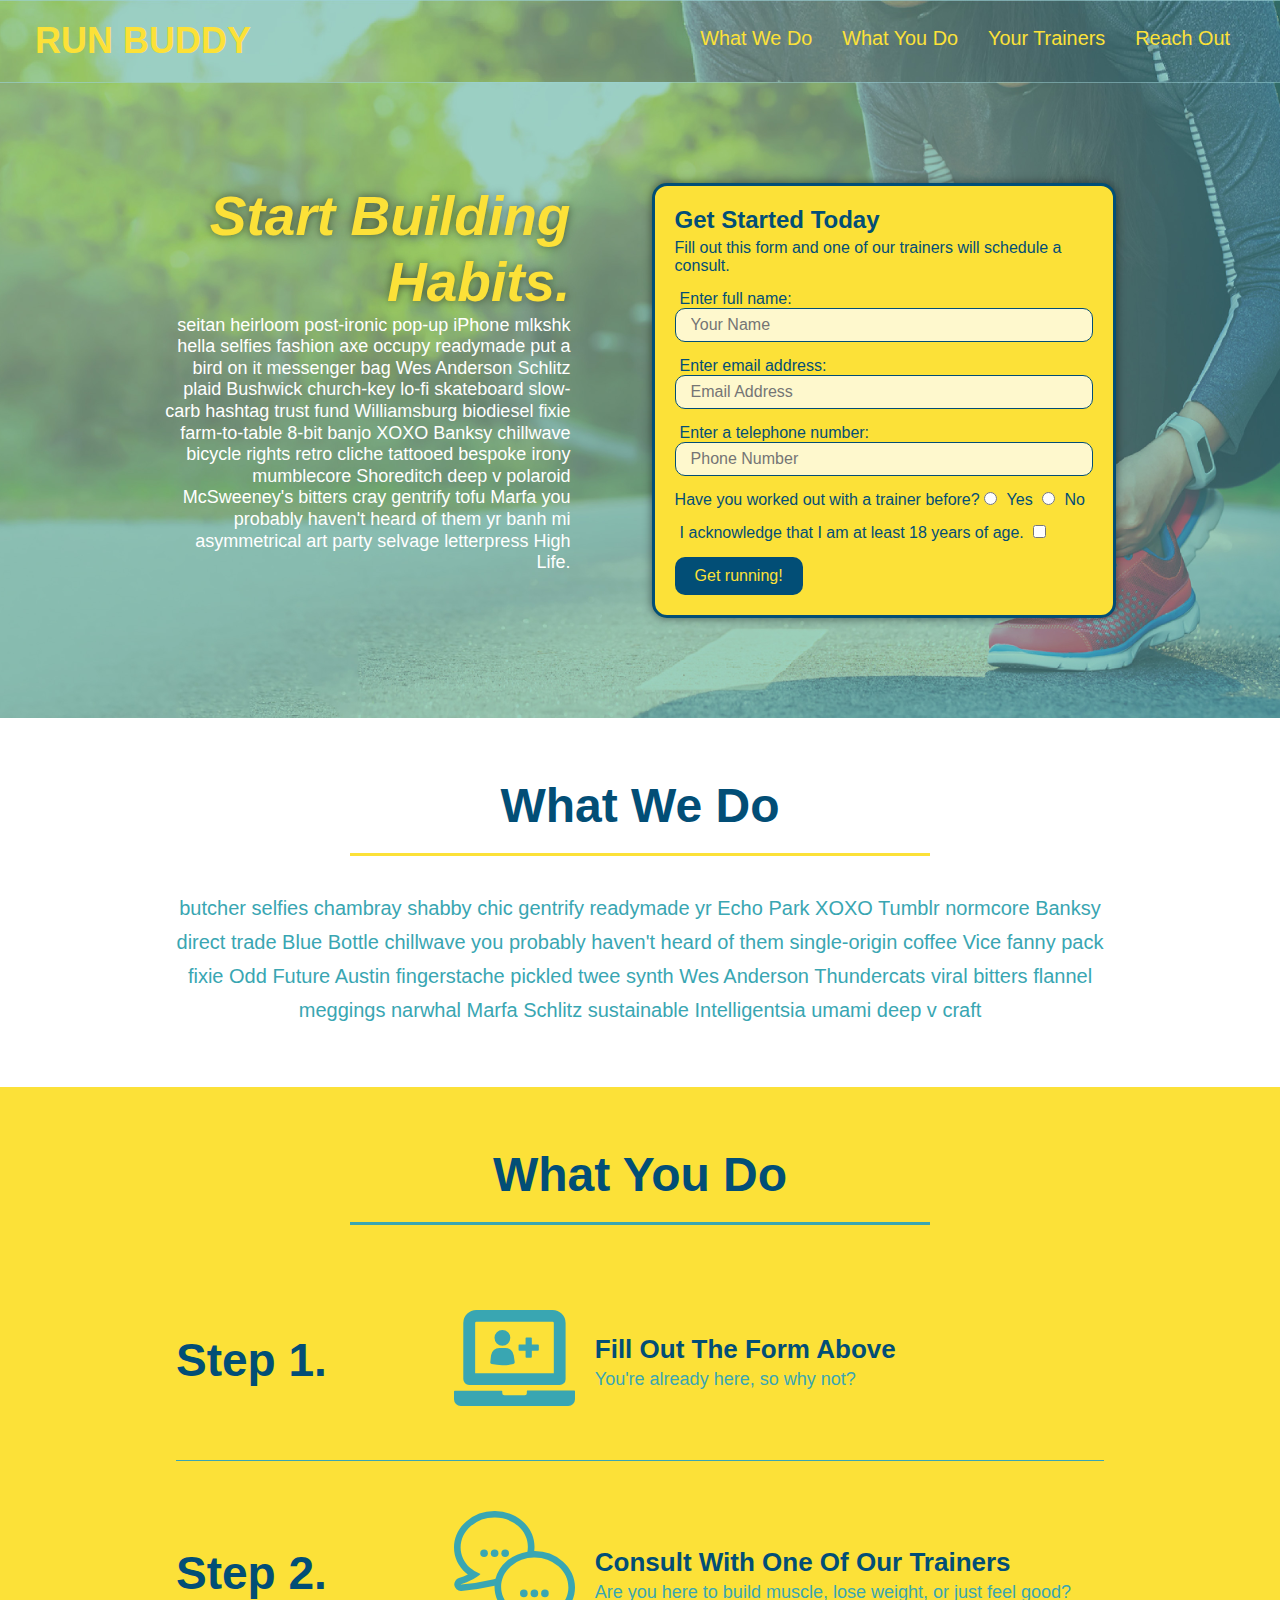
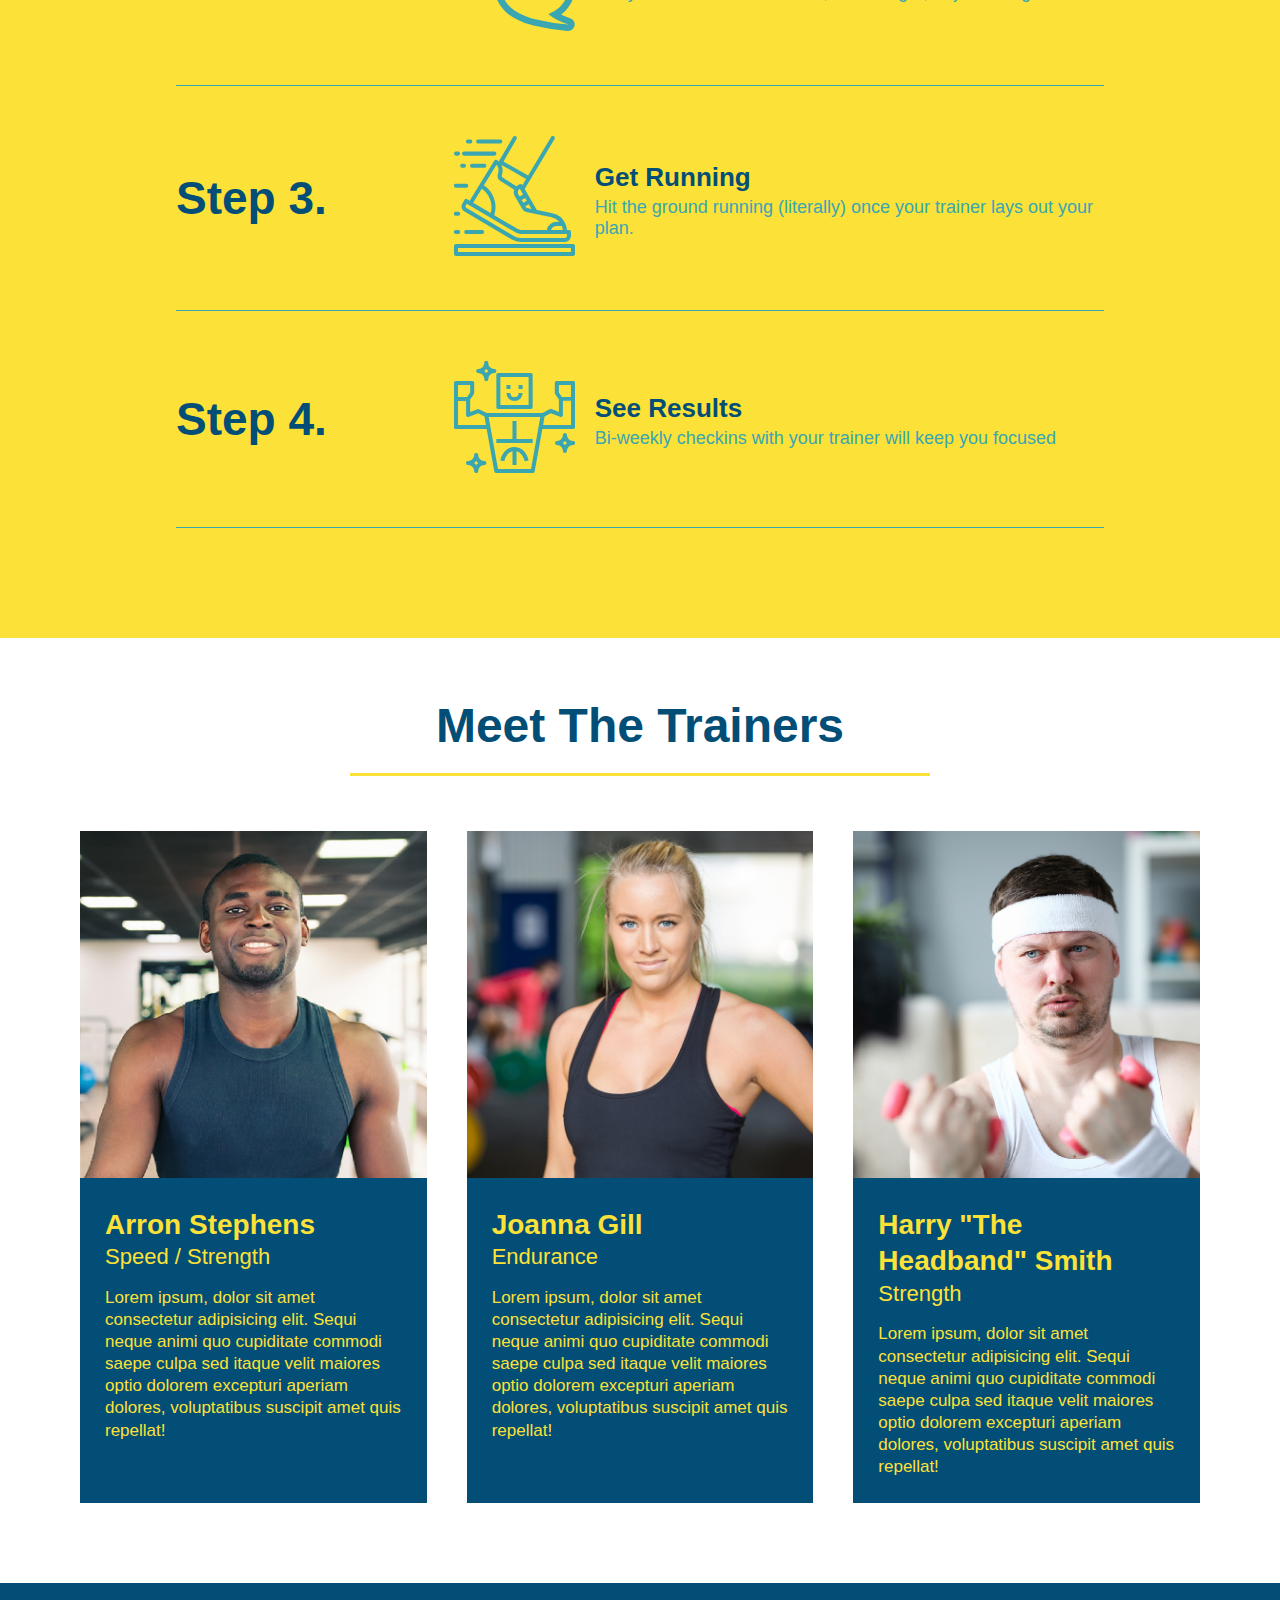
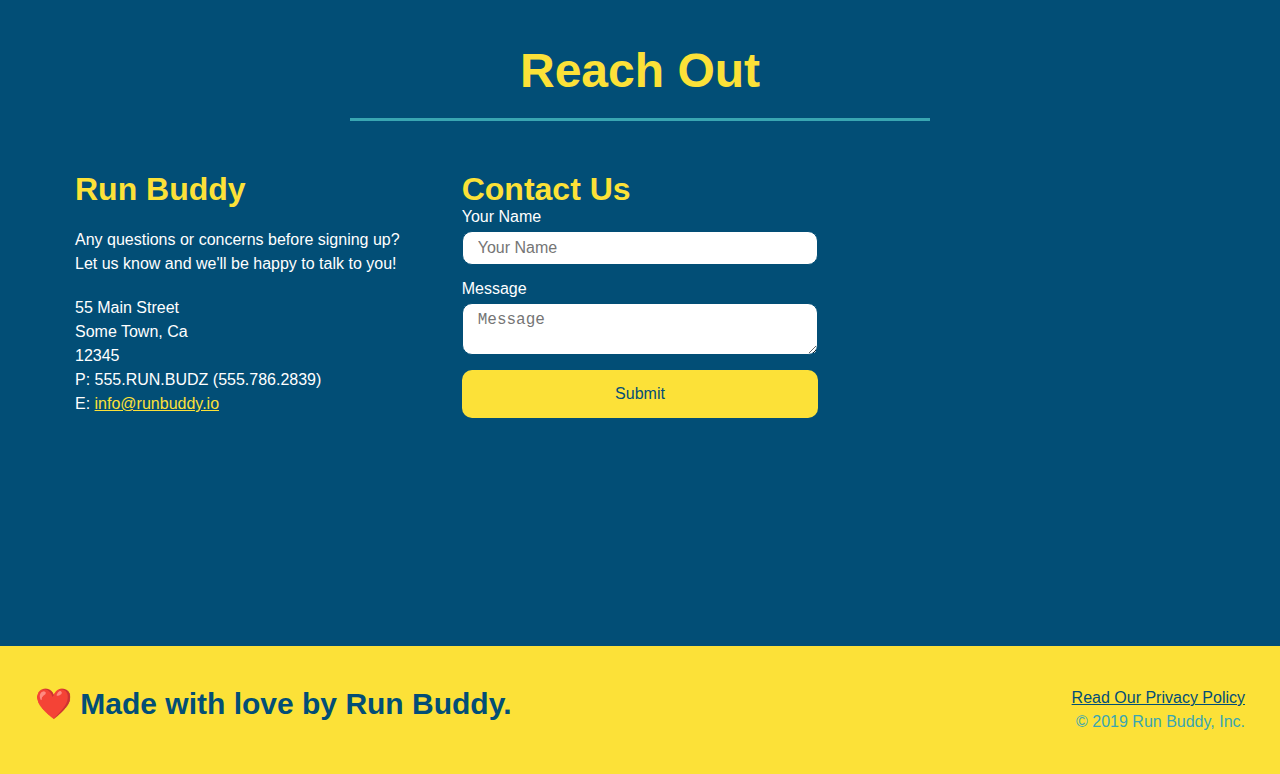
<file: index.html>
<!DOCTYPE html>
<html lang="en">
  <head>
    <meta charset="UTF-8" />
    <meta name="viewport" content="width=device-width, initial-scale=1.0" />
    <link rel="stylesheet" href="./assets/css/style.css">
    <title>Run Buddy</title>
  </head>
  <body>
    <!-- navigation tags - block level element -->
    <header>
      <h1>
        <a href="/">RUN BUDDY</a>
      </h1>
      <nav>
        <ul>
          <li>
            <a href="#what-we-do">What We Do</a>
          </li>
          <li>
            <a href="#what-you-do">What You Do</a>
          </li>
          <li>
            <a href="#your-trainers">Your Trainers</a>
          </li>
          <li>
            <a href="#reach-out">Reach Out</a>
          </li>
          
        </ul>
      </nav>
    </header>
    <!-- end navigation -->

    <!-- hero/jumbotron -->
    <section class="hero">
      <div class="hero-cta">
        <h2>Start Building Habits.</h2>
        <p>
          seitan heirloom post-ironic pop-up iPhone mlkshk hella selfies fashion axe occupy readymade put a bird on it
          messenger bag Wes Anderson Schlitz plaid Bushwick church-key lo-fi skateboard slow-carb hashtag trust fund
          Williamsburg biodiesel fixie farm-to-table 8-bit banjo XOXO Banksy chillwave bicycle rights retro cliche
          tattooed bespoke irony mumblecore Shoreditch deep v polaroid McSweeney's bitters cray gentrify tofu Marfa you
          probably haven't heard of them yr banh mi asymmetrical art party selvage letterpress High Life.
        </p>
      </div>

      <div class="hero-form">
        <h3>Get Started Today</h3>
        <p>Fill out this form and one of our trainers will schedule a consult.</p>
        <form>
          <label for="name">Enter full name:</label>
          <input type="text" placeholder="Your Name" id="name" name="name" class="form-input" />
          <label for="email">Enter email address:</label>
          <input type="email" placeholder="Email Address" id="email" name="email" class="form-input" />
          <label for="phone">Enter a telephone number:</label>
          <input type="tel" placeholder="Phone Number" name="phone" id="phone" class="form-input" />
          <p>
            Have you worked out with a trainer before? 
            <input type="radio" name="trainer-confirm" id="trainer-yes" />
            <label for="trainer-yes">Yes</label>
            <input type="radio" name="trainer-confirm" id="trainer-no"/>
            <label for="trainer-no">No</label>
          </p>
          <p>
            <label for="checkbox">
              I acknowledge that I am at least 18 years of age.
            </label>
            <input type="checkbox" name="checkpoint1" id="checkbox" />
          </p>
          <button type="submit">
            Get running!
          </button>
        </form>
      </div>
    </section>
    <!-- end header -->

    <!-- "what we do" start - <section> -->
    <section id="what-we-do" class="intro">
      <div class="flex-row">
        <h2 class="section-title primary-border">
          What We Do
        </h2>
      </div>
      <div class="flex-row">
        <p>
          butcher selfies chambray shabby chic gentrify readymade yr Echo Park XOXO Tumblr normcore Banksy direct trade  Blue Bottle chillwave you probably haven't heard of them single-origin coffee Vice fanny pack fixie Odd Future Austin fingerstache pickled twee synth Wes Anderson Thundercats viral bitters flannel meggings narwhal Marfa Schlitz sustainable Intelligentsia umami deep v craft
        </p>
      </div>
    </section>
    <!-- end "what we do" -->

    <!-- "what you do" start -->
    <section id="what-you-do" class="steps">
      <div class="flex-row">
        <h2 class="section-title secondary-border">
          What You Do
        </h2> 
      </div>
      <div class="step">
        <h3>Step 1.</h3>
        <div class="step-info">
          <div class="step-img">
            <img src="./assets/images/step-1.svg" alt="" />
          </div>
          <div class="step-text">
            <h4>Fill Out The Form Above</h4>
            <p>You're already here, so why not?</p>
          </div>
        </div>
      </div>
      <div class="step">
        <h3>Step 2.</h3>
        <div class="step-info">
          <div class="step-img">
            <img src="./assets/images/step-2.svg" alt="" />
          </div>
          <div class="step-text">
            <h4>Consult With One Of Our Trainers</h4>
            <p>Are you here to build muscle, lose weight, or just feel good?</p>
          </div>
        </div>
      </div>
      <div class="step">
        <h3>Step 3.</h3>
        <div class="step-info">
          <div class="step-img">
            <img src="./assets/images/step-3.svg" alt="" />
          </div>
          <div class="step-text">
            <h4>Get Running</h4>
            <p>Hit the ground running (literally) once your trainer lays out your plan.</p>
          </div>
        </div>
      </div>
      <div class="step">
        <h3>Step 4.</h3>
        <div class="step-info">
          <div class="step-img">
            <img src="./assets/images/step-4.svg" alt="" />
          </div>
          <div class="step-text">
            <h4>See Results</h4>
            <p>Bi-weekly checkins with your trainer will keep you focused</p>
          </div>
        </div>
      </div>
    </section>
    <!-- "what you do" end -->

    <!-- "meet the trainers" start -->
    <section id="your-trainers">
      <div class="flex-row">
        <h2 class="section-title primary-border">
          Meet The Trainers
        </h2>
      </div>

      <div class="trainers">
        <article class="trainer">
          <img src="./assets/images/trainer-1.jpg" alt="Arron Stephens in his workout clothes, ready to pump iron" />
          <div class="trainer-bio">
            <h3 class="trainer-name">Arron Stephens</h3>
            <h4 class="trainer-role">Speed / Strength</h4>
            <p>Lorem ipsum, dolor sit amet consectetur adipisicing elit. Sequi neque animi quo cupiditate commodi saepe culpa sed itaque velit maiores optio dolorem excepturi aperiam dolores, voluptatibus suscipit amet quis repellat!</p>
          </div>
        </article>

        <article class="trainer">
          <img src="./assets/images/trainer-2.jpg" alt="Joanna Gill cooling off after a work out" />
          <div class="trainer-bio">
            <h3 class="trainer-name">Joanna Gill</h3>
            <h4 class="trainer-role">Endurance</h4>
            <p>Lorem ipsum, dolor sit amet consectetur adipisicing elit. Sequi neque animi quo cupiditate commodi saepe culpa sed itaque velit maiores optio dolorem excepturi aperiam dolores, voluptatibus suscipit amet quis repellat!</p>
            </div>
          </article>

        <article class="trainer">
          <img src="./assets/images/trainer-3.jpg" alt="Harry Smith wearing a headband and lifting comically small pink weights" />
          <div class="trainer-bio">
            <h3 class="trainer-name">Harry "The Headband" Smith</h3>
            <h4 class="trainer-role">Strength</h4>
            <p>Lorem ipsum, dolor sit amet consectetur adipisicing elit. Sequi neque animi quo cupiditate commodi saepe culpa sed itaque velit maiores optio dolorem excepturi aperiam dolores, voluptatibus suscipit amet quis repellat!</p>
          </div>
        </article>
      </div>
    </section>
    <!-- "meet the trainers" end -->

    <!-- "reach out" start -->
    <section id="reach-out" class="contact">
      <div class="flex-row">
        <h2 class="section-title secondary-border">
          Reach Out
        </h2>
      </div>

      <div class="contact-info">
        <div>
          <h3>Run Buddy</h3>
          <p>
            Any questions or concerns before signing up? 
            <br/>
            Let us know and we'll be happy to talk to you!
          </p>

          <address>
            55 Main Street <br/>
            Some Town, Ca <br/>
            12345<br/>
            P: 555.RUN.BUDZ (555.786.2839)<br/>
            E: <a href="mailto:info@runbuddy.io">info@runbuddy.io</a>
          </address>
          
        </div>

        <div class="contact-form">
          <h3>Contact Us</h3>
          <form>
            <label for="contact-name">Your Name</label>
            <input type="text" id="contact-name" placeholder="Your Name" />
        
            <label for="contact-message">Message</label>
            <textarea id="contact-message" placeholder="Message"></textarea>
        
            <button type="submit">Submit</button>
          </form>
        </div>
        
        <iframe
          src="https://www.google.com/maps/embed?pb=!1m14!1m12!1m3!1d12182.30520634488!2d-74.0652613!3d40.2407219!2m3!1f0!2f0!3f0!3m2!1i1024!2i768!4f13.1!5e0!3m2!1sen!2sus!4v1561060983193!5m2!1sen!2sus"
          frameborder="0" style="border:0" allowfullscreen>
        </iframe>
      </div>
    </section>
    <!-- "reach out" end -->

    <!-- footer -->
    <footer>
      <h2>❤️ Made with love by Run Buddy.</h2>
      <div>
        <a href="./privacy-policy.html">Read Our Privacy Policy</a><br/>
        &copy; 2019 Run Buddy, Inc.
      </div>
    </footer>
    <!-- footer end -->
  </body>
</html>
</file>
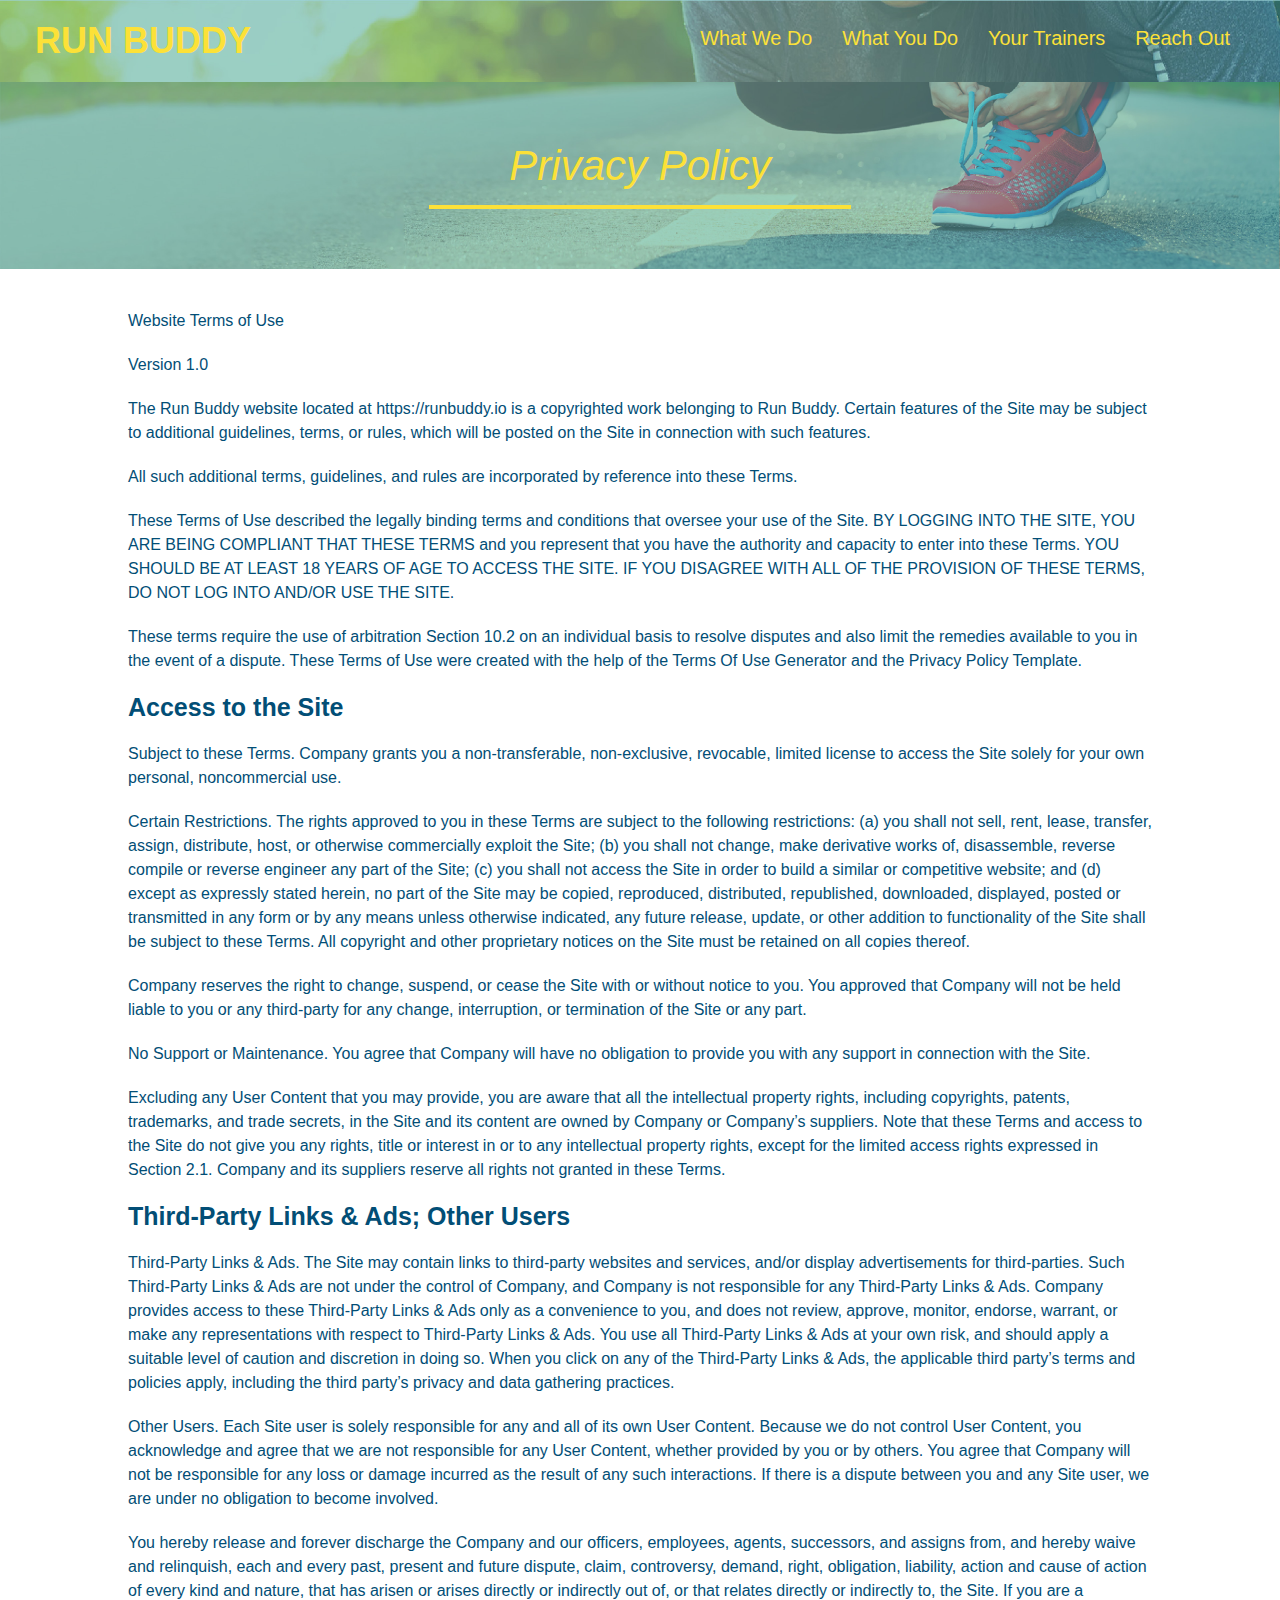
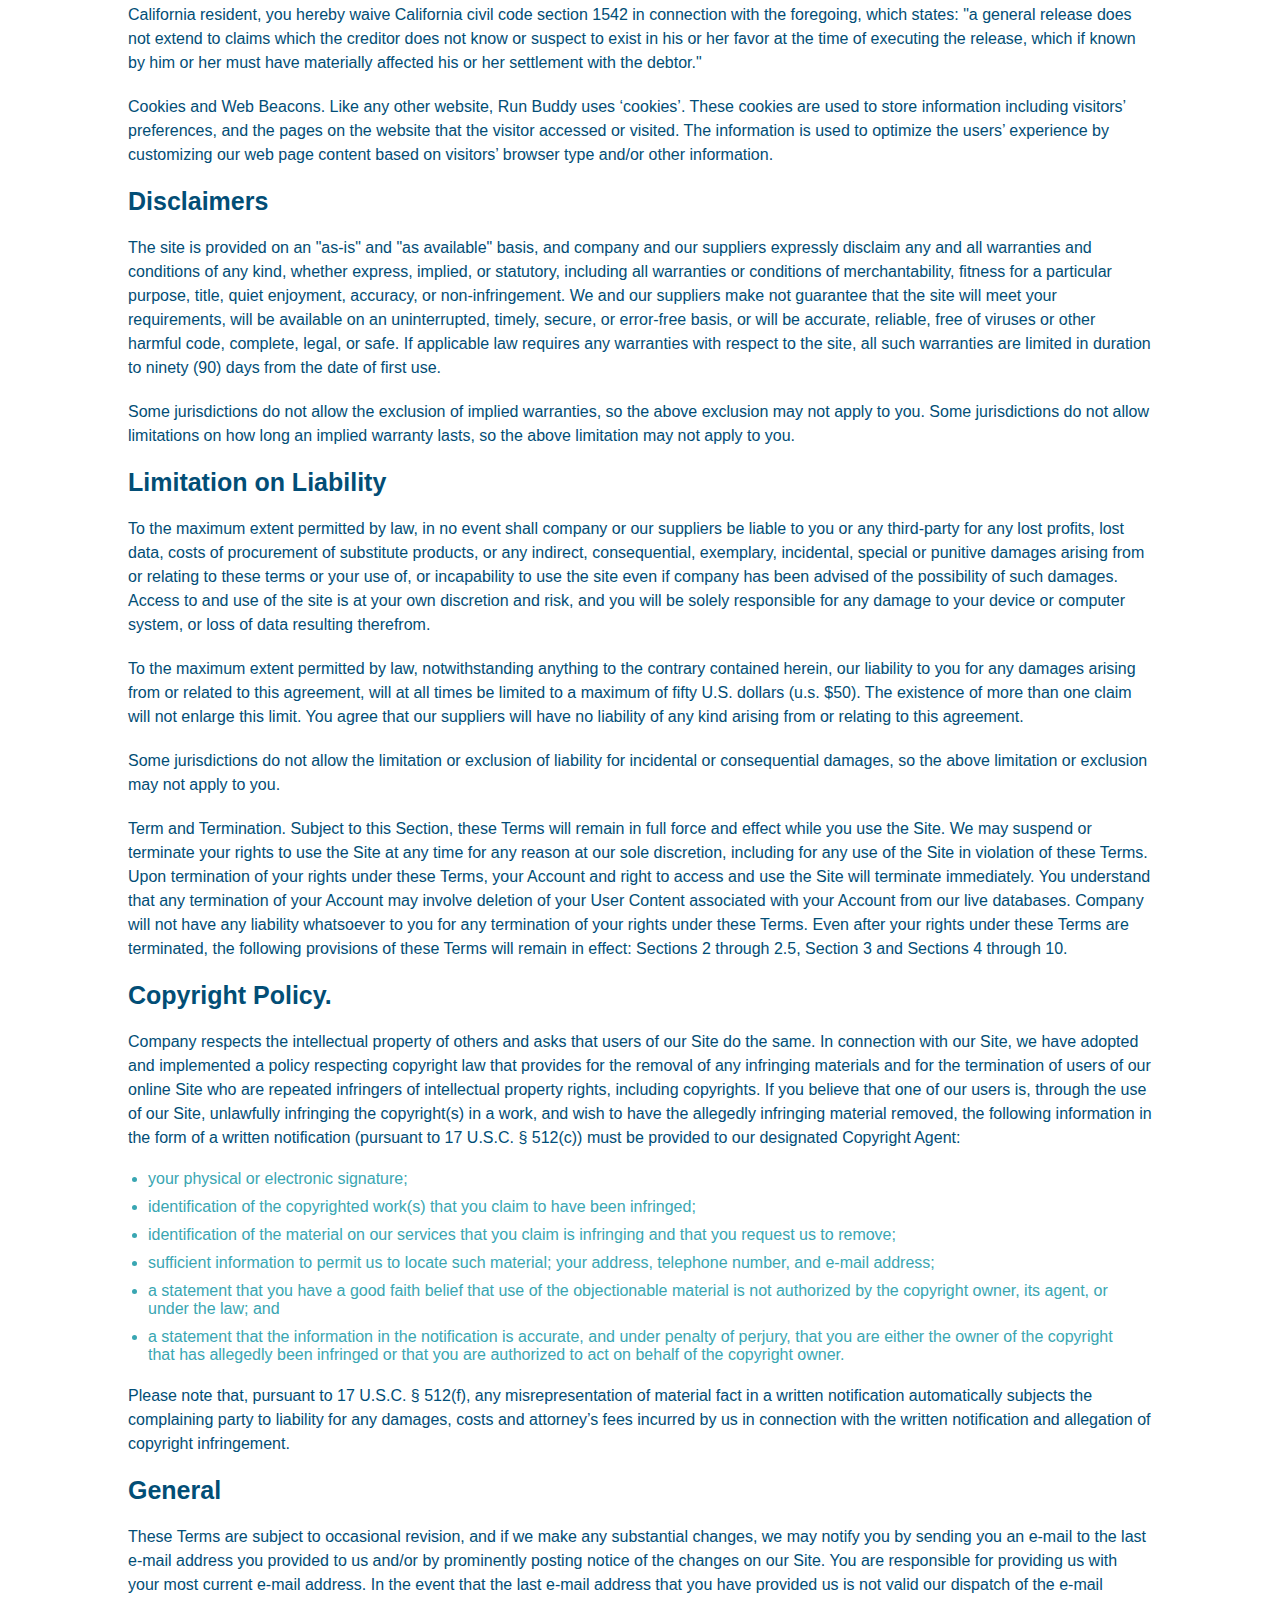
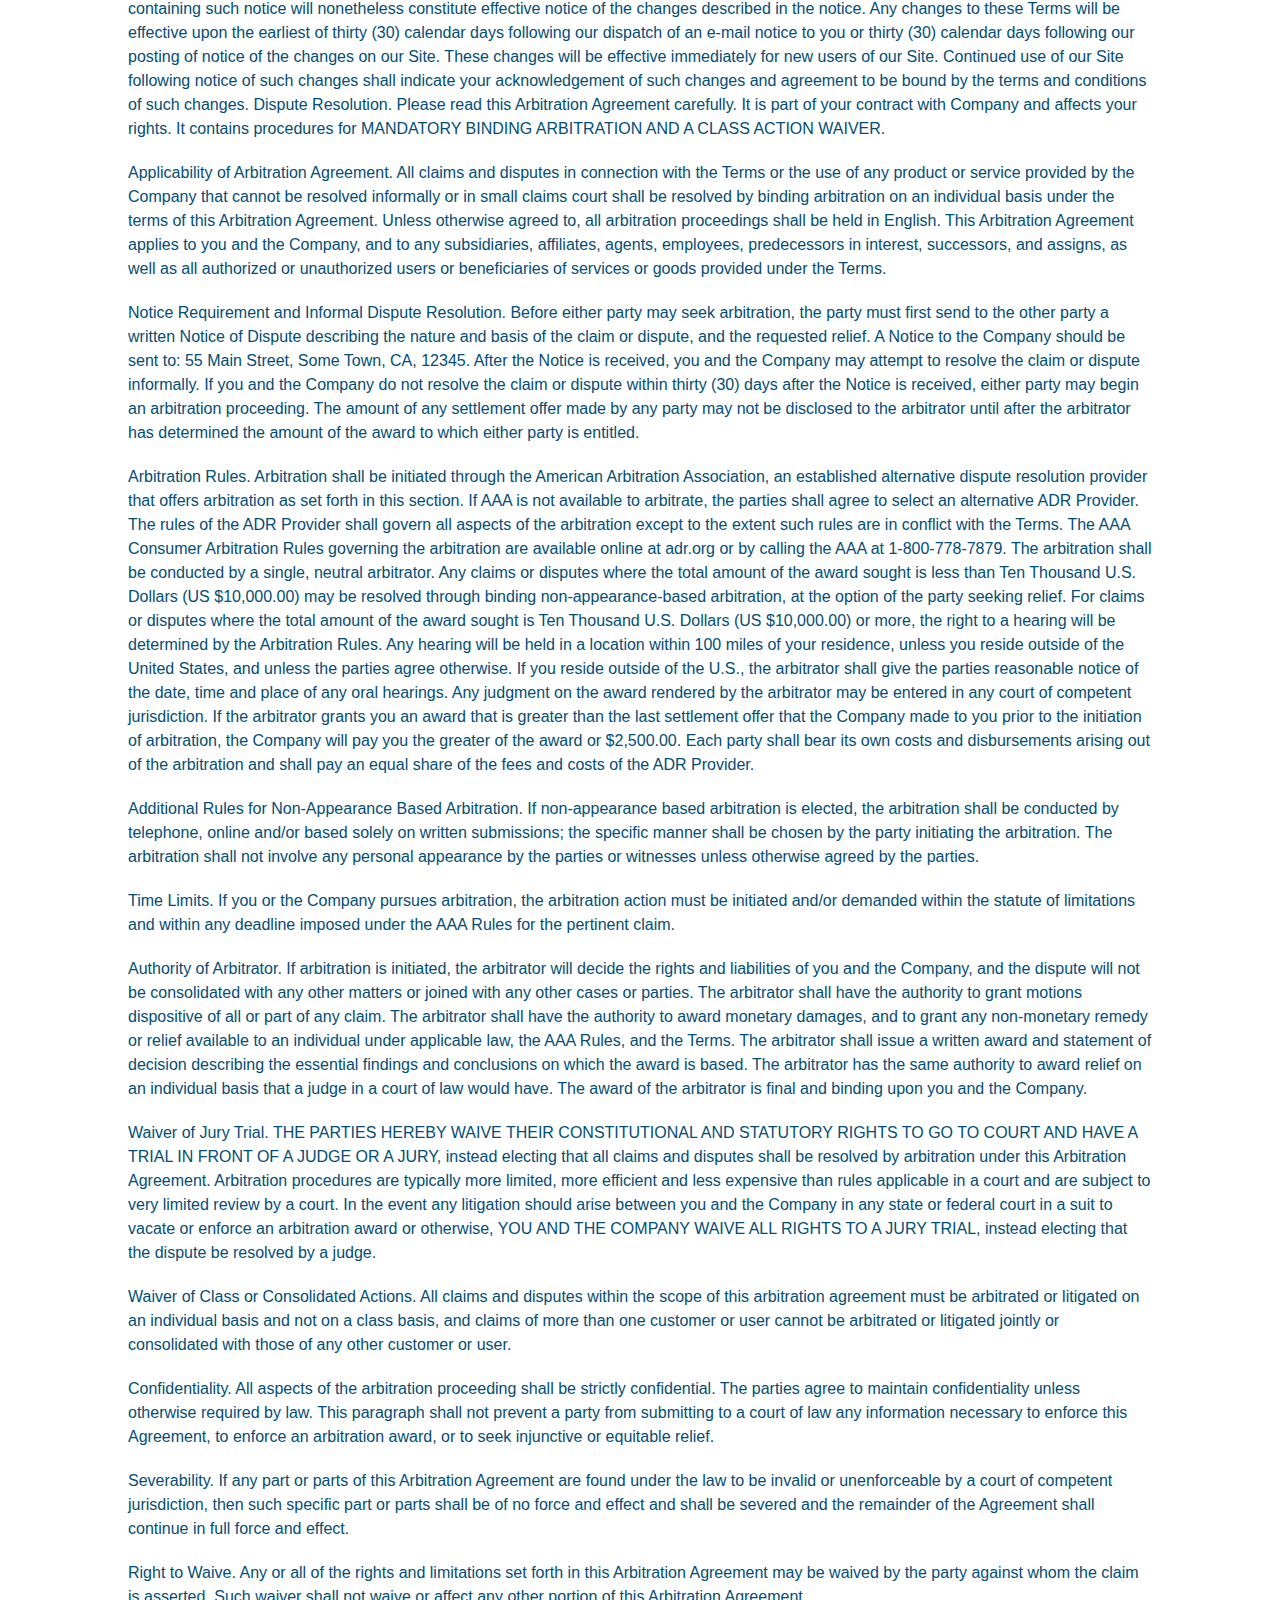
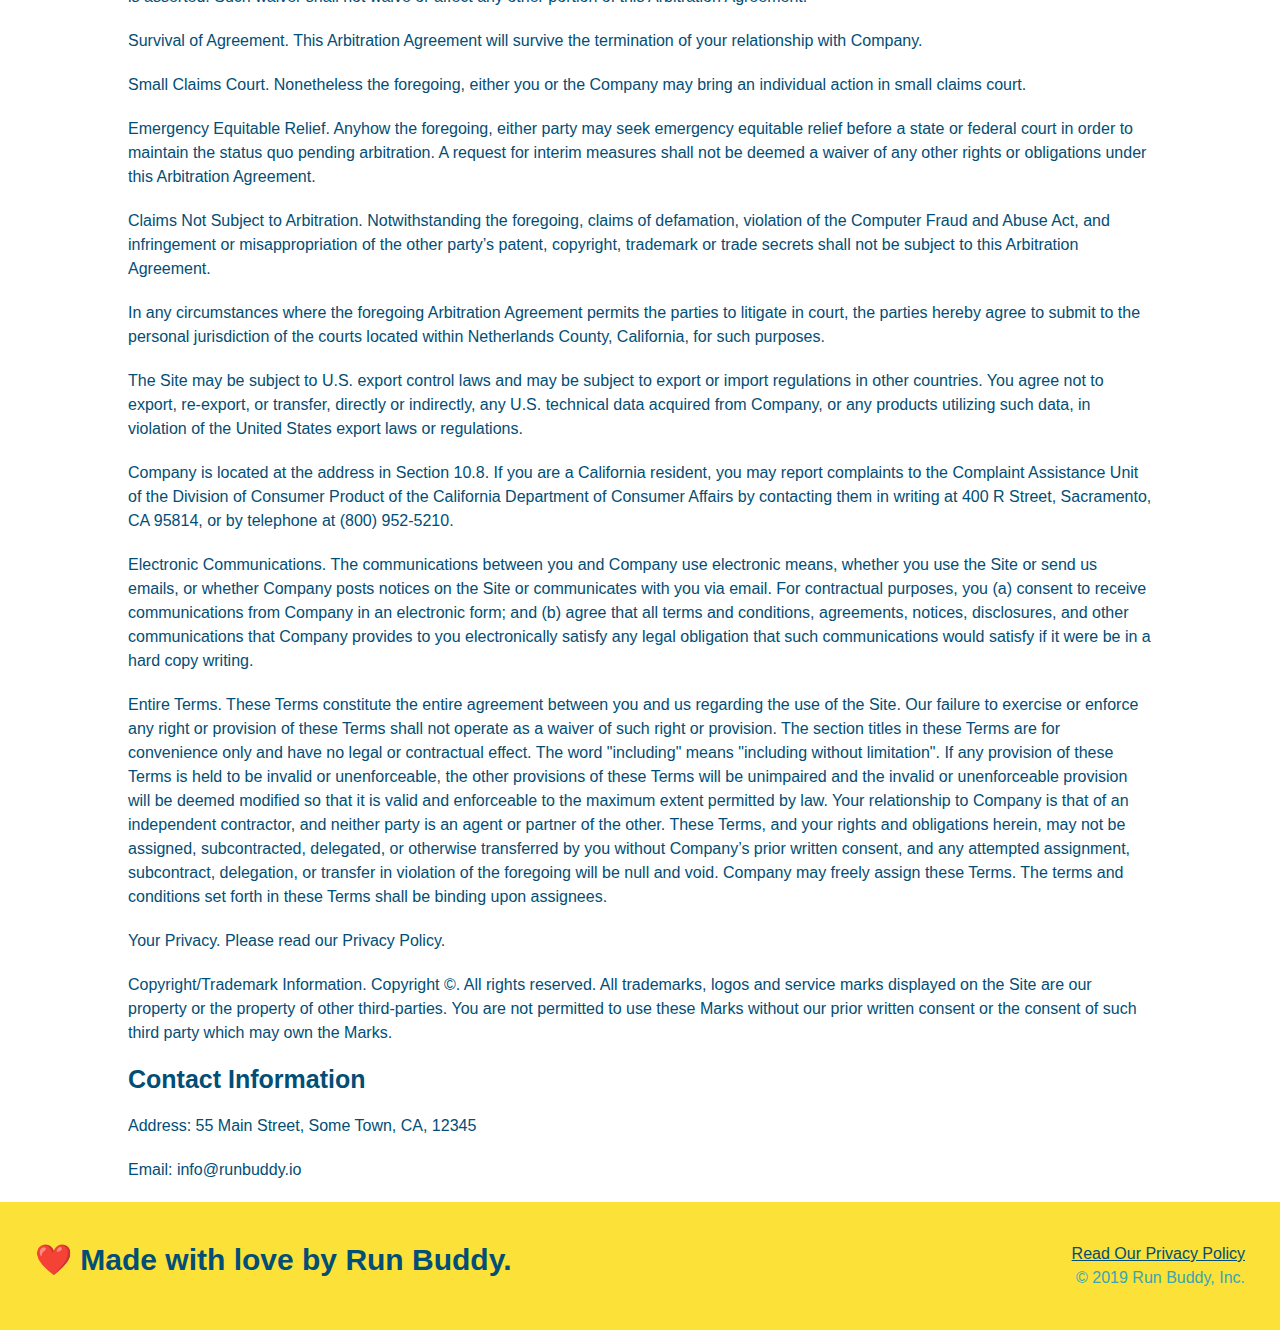
<file: privacy-policy.html>
<!DOCTYPE html>
<html lang="en">
  <head>
    <meta charset="UTF-8" />
    <meta name="viewport" content="width=device-width, initial-scale=1.0" />
    <link rel="stylesheet" href="./assets/css/style.css" />
    <link rel="stylesheet" href="./assets/css/secondary-styles.css" />
    <title>Run Buddy - Privacy Policy</title>
  </head>
  <body>
    <header>
      <h1>
        <a href="./index.html">RUN BUDDY</a>
      </h1>
      <nav>
        <ul>
          <li>
            <a href="./index.html#what-we-do">What We Do</a>
          </li>
          <li>
            <a href="./index.html#what-you-do">What You Do</a>
          </li>
          <li>
            <a href="./index.html#your-trainers">Your Trainers</a>
          </li>
          <li>
            <a href="./index.html#reach-out">Reach Out</a>
          </li>
        </ul>
      </nav>
    </header>
    <!-- end navigation -->

    <!-- hero/jumbotron -->
    <section class="hero">
      <h2 class="page-title">
        Privacy Policy
      </h2>
    </section>

    <!-- body copy -->
    <article class="secondary-content">
      <p>
        Website Terms of Use
      </p>

      <p>
        Version 1.0
      </p>

      <p>
        The Run Buddy website located at https://runbuddy.io is a copyrighted work belonging to Run Buddy. Certain
        features of the Site may be subject to additional guidelines, terms, or rules, which will be posted on the Site
        in connection with such features.
      </p>

      <p>
        All such additional terms, guidelines, and rules are incorporated by reference into these Terms.
      </p>

      <p>
        These Terms of Use described the legally binding terms and conditions that oversee your use of the Site. BY
        LOGGING INTO THE SITE, YOU ARE BEING COMPLIANT THAT THESE TERMS and you represent that you have the authority
        and capacity to enter into these Terms. YOU SHOULD BE AT LEAST 18 YEARS OF AGE TO ACCESS THE SITE. IF YOU
        DISAGREE WITH ALL OF THE PROVISION OF THESE TERMS, DO NOT LOG INTO AND/OR USE THE SITE.
      </p>

      <p>
        These terms require the use of arbitration Section 10.2 on an individual basis to resolve disputes and also
        limit the remedies available to you in the event of a dispute. These Terms of Use were created with the help of
        the Terms Of Use Generator and the Privacy Policy Template.
      </p>

      <h3>
        Access to the Site
      </h3>

      <p>
        Subject to these Terms. Company grants you a non-transferable, non-exclusive, revocable, limited license to
        access the Site solely for your own personal, noncommercial use.
      </p>

      <p>
        Certain Restrictions. The rights approved to you in these Terms are subject to the following restrictions: (a)
        you shall not sell, rent, lease, transfer, assign, distribute, host, or otherwise commercially exploit the Site;
        (b) you shall not change, make derivative works of, disassemble, reverse compile or reverse engineer any part of
        the Site; (c) you shall not access the Site in order to build a similar or competitive website; and (d) except
        as expressly stated herein, no part of the Site may be copied, reproduced, distributed, republished, downloaded,
        displayed, posted or transmitted in any form or by any means unless otherwise indicated, any future release,
        update, or other addition to functionality of the Site shall be subject to these Terms. All copyright and other
        proprietary notices on the Site must be retained on all copies thereof.
      </p>

      <p>
        Company reserves the right to change, suspend, or cease the Site with or without notice to you. You approved
        that Company will not be held liable to you or any third-party for any change, interruption, or termination of
        the Site or any part.
      </p>

      <p>
        No Support or Maintenance. You agree that Company will have no obligation to provide you with any support in
        connection with the Site.
      </p>

      <p>
        Excluding any User Content that you may provide, you are aware that all the intellectual property rights,
        including copyrights, patents, trademarks, and trade secrets, in the Site and its content are owned by Company
        or Company’s suppliers. Note that these Terms and access to the Site do not give you any rights, title or
        interest in or to any intellectual property rights, except for the limited access rights expressed in Section
        2.1. Company and its suppliers reserve all rights not granted in these Terms.
      </p>

      <h3>
        Third-Party Links & Ads; Other Users
      </h3>

      <p>
        Third-Party Links & Ads. The Site may contain links to third-party websites and services, and/or display
        advertisements for third-parties. Such Third-Party Links & Ads are not under the control of Company, and Company
        is not responsible for any Third-Party Links & Ads. Company provides access to these Third-Party Links & Ads
        only as a convenience to you, and does not review, approve, monitor, endorse, warrant, or make any
        representations with respect to Third-Party Links & Ads. You use all Third-Party Links & Ads at your own risk,
        and should apply a suitable level of caution and discretion in doing so. When you click on any of the
        Third-Party Links & Ads, the applicable third party’s terms and policies apply, including the third party’s
        privacy and data gathering practices.
      </p>

      <p>
        Other Users. Each Site user is solely responsible for any and all of its own User Content. Because we do not
        control User Content, you acknowledge and agree that we are not responsible for any User Content, whether
        provided by you or by others. You agree that Company will not be responsible for any loss or damage incurred as
        the result of any such interactions. If there is a dispute between you and any Site user, we are under no
        obligation to become involved.
      </p>

      <p>
        You hereby release and forever discharge the Company and our officers, employees, agents, successors, and
        assigns from, and hereby waive and relinquish, each and every past, present and future dispute, claim,
        controversy, demand, right, obligation, liability, action and cause of action of every kind and nature, that has
        arisen or arises directly or indirectly out of, or that relates directly or indirectly to, the Site. If you are
        a California resident, you hereby waive California civil code section 1542 in connection with the foregoing,
        which states: "a general release does not extend to claims which the creditor does not know or suspect to exist
        in his or her favor at the time of executing the release, which if known by him or her must have materially
        affected his or her settlement with the debtor."
      </p>

      <p>
        Cookies and Web Beacons. Like any other website, Run Buddy uses ‘cookies’. These cookies are used to store
        information including visitors’ preferences, and the pages on the website that the visitor accessed or visited.
        The information is used to optimize the users’ experience by customizing our web page content based on visitors’
        browser type and/or other information.
      </p>

      <h3>
        Disclaimers
      </h3>

      <p>
        The site is provided on an "as-is" and "as available" basis, and company and our suppliers expressly disclaim
        any and all warranties and conditions of any kind, whether express, implied, or statutory, including all
        warranties or conditions of merchantability, fitness for a particular purpose, title, quiet enjoyment, accuracy,
        or non-infringement. We and our suppliers make not guarantee that the site will meet your requirements, will be
        available on an uninterrupted, timely, secure, or error-free basis, or will be accurate, reliable, free of
        viruses or other harmful code, complete, legal, or safe. If applicable law requires any warranties with respect
        to the site, all such warranties are limited in duration to ninety (90) days from the date of first use.
      </p>

      <p>
        Some jurisdictions do not allow the exclusion of implied warranties, so the above exclusion may not apply to
        you. Some jurisdictions do not allow limitations on how long an implied warranty lasts, so the above limitation
        may not apply to you.
      </p>

      <h3>
        Limitation on Liability
      </h3>

      <p>
        To the maximum extent permitted by law, in no event shall company or our suppliers be liable to you or any
        third-party for any lost profits, lost data, costs of procurement of substitute products, or any indirect,
        consequential, exemplary, incidental, special or punitive damages arising from or relating to these terms or
        your use of, or incapability to use the site even if company has been advised of the possibility of such
        damages. Access to and use of the site is at your own discretion and risk, and you will be solely responsible
        for any damage to your device or computer system, or loss of data resulting therefrom.
      </p>

      <p>
        To the maximum extent permitted by law, notwithstanding anything to the contrary contained herein, our liability
        to you for any damages arising from or related to this agreement, will at all times be limited to a maximum of
        fifty U.S. dollars (u.s. $50). The existence of more than one claim will not enlarge this limit. You agree that
        our suppliers will have no liability of any kind arising from or relating to this agreement.
      </p>

      <p>
        Some jurisdictions do not allow the limitation or exclusion of liability for incidental or consequential
        damages, so the above limitation or exclusion may not apply to you.
      </p>

      <p>
        Term and Termination. Subject to this Section, these Terms will remain in full force and effect while you use
        the Site. We may suspend or terminate your rights to use the Site at any time for any reason at our sole
        discretion, including for any use of the Site in violation of these Terms. Upon termination of your rights under
        these Terms, your Account and right to access and use the Site will terminate immediately. You understand that
        any termination of your Account may involve deletion of your User Content associated with your Account from our
        live databases. Company will not have any liability whatsoever to you for any termination of your rights under
        these Terms. Even after your rights under these Terms are terminated, the following provisions of these Terms
        will remain in effect: Sections 2 through 2.5, Section 3 and Sections 4 through 10.
      </p>

      <h3>
        Copyright Policy.
      </h3>

      <p>
        Company respects the intellectual property of others and asks that users of our Site do the same. In connection
        with our Site, we have adopted and implemented a policy respecting copyright law that provides for the removal
        of any infringing materials and for the termination of users of our online Site who are repeated infringers of
        intellectual property rights, including copyrights. If you believe that one of our users is, through the use of
        our Site, unlawfully infringing the copyright(s) in a work, and wish to have the allegedly infringing material
        removed, the following information in the form of a written notification (pursuant to 17 U.S.C. § 512(c)) must
        be provided to our designated Copyright Agent:
      </p>

      <ul>
        <li>
          your physical or electronic signature;
        </li>
        <li>
          identification of the copyrighted work(s) that you claim to have been infringed;
        </li>
        <li>
          identification of the material on our services that you claim is infringing and that you request us to remove;
        </li>
        <li>
          sufficient information to permit us to locate such material; your address, telephone number, and e-mail
          address;
        </li>
        <li>
          a statement that you have a good faith belief that use of the objectionable material is not authorized by the
          copyright owner, its agent, or under the law; and
        </li>
        <li>
          a statement that the information in the notification is accurate, and under penalty of perjury, that you are
          either the owner of the copyright that has allegedly been infringed or that you are authorized to act on
          behalf of the copyright owner.
        </li>
      </ul>

      <p>
        Please note that, pursuant to 17 U.S.C. § 512(f), any misrepresentation of material fact in a written
        notification automatically subjects the complaining party to liability for any damages, costs and attorney’s
        fees incurred by us in connection with the written notification and allegation of copyright infringement.
      </p>

      <h3>
        General
      </h3>

      <p>
        These Terms are subject to occasional revision, and if we make any substantial changes, we may notify you by
        sending you an e-mail to the last e-mail address you provided to us and/or by prominently posting notice of the
        changes on our Site. You are responsible for providing us with your most current e-mail address. In the event
        that the last e-mail address that you have provided us is not valid our dispatch of the e-mail containing such
        notice will nonetheless constitute effective notice of the changes described in the notice. Any changes to these
        Terms will be effective upon the earliest of thirty (30) calendar days following our dispatch of an e-mail
        notice to you or thirty (30) calendar days following our posting of notice of the changes on our Site. These
        changes will be effective immediately for new users of our Site. Continued use of our Site following notice of
        such changes shall indicate your acknowledgement of such changes and agreement to be bound by the terms and
        conditions of such changes. Dispute Resolution. Please read this Arbitration Agreement carefully. It is part of
        your contract with Company and affects your rights. It contains procedures for MANDATORY BINDING ARBITRATION AND
        A CLASS ACTION WAIVER.
      </p>

      <p>
        Applicability of Arbitration Agreement. All claims and disputes in connection with the Terms or the use of any
        product or service provided by the Company that cannot be resolved informally or in small claims court shall be
        resolved by binding arbitration on an individual basis under the terms of this Arbitration Agreement. Unless
        otherwise agreed to, all arbitration proceedings shall be held in English. This Arbitration Agreement applies to
        you and the Company, and to any subsidiaries, affiliates, agents, employees, predecessors in interest,
        successors, and assigns, as well as all authorized or unauthorized users or beneficiaries of services or goods
        provided under the Terms.
      </p>

      <p>
        Notice Requirement and Informal Dispute Resolution. Before either party may seek arbitration, the party must
        first send to the other party a written Notice of Dispute describing the nature and basis of the claim or
        dispute, and the requested relief. A Notice to the Company should be sent to: 55 Main Street, Some Town, CA,
        12345. After the Notice is received, you and the Company may attempt to resolve the claim or dispute informally.
        If you and the Company do not resolve the claim or dispute within thirty (30) days after the Notice is received,
        either party may begin an arbitration proceeding. The amount of any settlement offer made by any party may not
        be disclosed to the arbitrator until after the arbitrator has determined the amount of the award to which either
        party is entitled.
      </p>

      <p>
        Arbitration Rules. Arbitration shall be initiated through the American Arbitration Association, an established
        alternative dispute resolution provider that offers arbitration as set forth in this section. If AAA is not
        available to arbitrate, the parties shall agree to select an alternative ADR Provider. The rules of the ADR
        Provider shall govern all aspects of the arbitration except to the extent such rules are in conflict with the
        Terms. The AAA Consumer Arbitration Rules governing the arbitration are available online at adr.org or by
        calling the AAA at 1-800-778-7879. The arbitration shall be conducted by a single, neutral arbitrator. Any
        claims or disputes where the total amount of the award sought is less than Ten Thousand U.S. Dollars (US
        $10,000.00) may be resolved through binding non-appearance-based arbitration, at the option of the party seeking
        relief. For claims or disputes where the total amount of the award sought is Ten Thousand U.S. Dollars (US
        $10,000.00) or more, the right to a hearing will be determined by the Arbitration Rules. Any hearing will be
        held in a location within 100 miles of your residence, unless you reside outside of the United States, and
        unless the parties agree otherwise. If you reside outside of the U.S., the arbitrator shall give the parties
        reasonable notice of the date, time and place of any oral hearings. Any judgment on the award rendered by the
        arbitrator may be entered in any court of competent jurisdiction. If the arbitrator grants you an award that is
        greater than the last settlement offer that the Company made to you prior to the initiation of arbitration, the
        Company will pay you the greater of the award or $2,500.00. Each party shall bear its own costs and
        disbursements arising out of the arbitration and shall pay an equal share of the fees and costs of the ADR
        Provider.
      </p>

      <p>
        Additional Rules for Non-Appearance Based Arbitration. If non-appearance based arbitration is elected, the
        arbitration shall be conducted by telephone, online and/or based solely on written submissions; the specific
        manner shall be chosen by the party initiating the arbitration. The arbitration shall not involve any personal
        appearance by the parties or witnesses unless otherwise agreed by the parties.
      </p>

      <p>
        Time Limits. If you or the Company pursues arbitration, the arbitration action must be initiated and/or demanded
        within the statute of limitations and within any deadline imposed under the AAA Rules for the pertinent claim.
      </p>

      <p>
        Authority of Arbitrator. If arbitration is initiated, the arbitrator will decide the rights and liabilities of
        you and the Company, and the dispute will not be consolidated with any other matters or joined with any other
        cases or parties. The arbitrator shall have the authority to grant motions dispositive of all or part of any
        claim. The arbitrator shall have the authority to award monetary damages, and to grant any non-monetary remedy
        or relief available to an individual under applicable law, the AAA Rules, and the Terms. The arbitrator shall
        issue a written award and statement of decision describing the essential findings and conclusions on which the
        award is based. The arbitrator has the same authority to award relief on an individual basis that a judge in a
        court of law would have. The award of the arbitrator is final and binding upon you and the Company.
      </p>

      <p>
        Waiver of Jury Trial. THE PARTIES HEREBY WAIVE THEIR CONSTITUTIONAL AND STATUTORY RIGHTS TO GO TO COURT AND HAVE
        A TRIAL IN FRONT OF A JUDGE OR A JURY, instead electing that all claims and disputes shall be resolved by
        arbitration under this Arbitration Agreement. Arbitration procedures are typically more limited, more efficient
        and less expensive than rules applicable in a court and are subject to very limited review by a court. In the
        event any litigation should arise between you and the Company in any state or federal court in a suit to vacate
        or enforce an arbitration award or otherwise, YOU AND THE COMPANY WAIVE ALL RIGHTS TO A JURY TRIAL, instead
        electing that the dispute be resolved by a judge.
      </p>

      <p>
        Waiver of Class or Consolidated Actions. All claims and disputes within the scope of this arbitration agreement
        must be arbitrated or litigated on an individual basis and not on a class basis, and claims of more than one
        customer or user cannot be arbitrated or litigated jointly or consolidated with those of any other customer or
        user.
      </p>

      <p>
        Confidentiality. All aspects of the arbitration proceeding shall be strictly confidential. The parties agree to
        maintain confidentiality unless otherwise required by law. This paragraph shall not prevent a party from
        submitting to a court of law any information necessary to enforce this Agreement, to enforce an arbitration
        award, or to seek injunctive or equitable relief.
      </p>

      <p>
        Severability. If any part or parts of this Arbitration Agreement are found under the law to be invalid or
        unenforceable by a court of competent jurisdiction, then such specific part or parts shall be of no force and
        effect and shall be severed and the remainder of the Agreement shall continue in full force and effect.
      </p>

      <p>
        Right to Waive. Any or all of the rights and limitations set forth in this Arbitration Agreement may be waived
        by the party against whom the claim is asserted. Such waiver shall not waive or affect any other portion of this
        Arbitration Agreement.
      </p>

      <p>
        Survival of Agreement. This Arbitration Agreement will survive the termination of your relationship with
        Company.
      </p>

      <p>
        Small Claims Court. Nonetheless the foregoing, either you or the Company may bring an individual action in small
        claims court.
      </p>

      <p>
        Emergency Equitable Relief. Anyhow the foregoing, either party may seek emergency equitable relief before a
        state or federal court in order to maintain the status quo pending arbitration. A request for interim measures
        shall not be deemed a waiver of any other rights or obligations under this Arbitration Agreement.
      </p>

      <p>
        Claims Not Subject to Arbitration. Notwithstanding the foregoing, claims of defamation, violation of the
        Computer Fraud and Abuse Act, and infringement or misappropriation of the other party’s patent, copyright,
        trademark or trade secrets shall not be subject to this Arbitration Agreement.
      </p>

      <p>
        In any circumstances where the foregoing Arbitration Agreement permits the parties to litigate in court, the
        parties hereby agree to submit to the personal jurisdiction of the courts located within Netherlands County,
        California, for such purposes.
      </p>

      <p>
        The Site may be subject to U.S. export control laws and may be subject to export or import regulations in other
        countries. You agree not to export, re-export, or transfer, directly or indirectly, any U.S. technical data
        acquired from Company, or any products utilizing such data, in violation of the United States export laws or
        regulations.
      </p>

      <p>
        Company is located at the address in Section 10.8. If you are a California resident, you may report complaints
        to the Complaint Assistance Unit of the Division of Consumer Product of the California Department of Consumer
        Affairs by contacting them in writing at 400 R Street, Sacramento, CA 95814, or by telephone at (800) 952-5210.
      </p>

      <p>
        Electronic Communications. The communications between you and Company use electronic means, whether you use the
        Site or send us emails, or whether Company posts notices on the Site or communicates with you via email. For
        contractual purposes, you (a) consent to receive communications from Company in an electronic form; and (b)
        agree that all terms and conditions, agreements, notices, disclosures, and other communications that Company
        provides to you electronically satisfy any legal obligation that such communications would satisfy if it were be
        in a hard copy writing.
      </p>

      <p>
        Entire Terms. These Terms constitute the entire agreement between you and us regarding the use of the Site. Our
        failure to exercise or enforce any right or provision of these Terms shall not operate as a waiver of such right
        or provision. The section titles in these Terms are for convenience only and have no legal or contractual
        effect. The word "including" means "including without limitation". If any provision of these Terms is held to be
        invalid or unenforceable, the other provisions of these Terms will be unimpaired and the invalid or
        unenforceable provision will be deemed modified so that it is valid and enforceable to the maximum extent
        permitted by law. Your relationship to Company is that of an independent contractor, and neither party is an
        agent or partner of the other. These Terms, and your rights and obligations herein, may not be assigned,
        subcontracted, delegated, or otherwise transferred by you without Company’s prior written consent, and any
        attempted assignment, subcontract, delegation, or transfer in violation of the foregoing will be null and void.
        Company may freely assign these Terms. The terms and conditions set forth in these Terms shall be binding upon
        assignees.
      </p>

      <p>
        Your Privacy. Please read our Privacy Policy.
      </p>

      <p>
        Copyright/Trademark Information. Copyright ©. All rights reserved. All trademarks, logos and service marks
        displayed on the Site are our property or the property of other third-parties. You are not permitted to use
        these Marks without our prior written consent or the consent of such third party which may own the Marks.
      </p>

      <h3>
        Contact Information
      </h3>

      <p>
        Address: 55 Main Street, Some Town, CA, 12345
      </p>

      <p>
        Email: info@runbuddy.io
      </p>
    </article>

    <!-- footer -->
    <footer>
      <h2>❤️ Made with love by Run Buddy.</h2>

      <div>
        <a href="./privacy-policy.html">Read Our Privacy Policy</a> <br/>
        &copy; 2019 Run Buddy, Inc.
      </div>
    </footer>
    <!-- footer end -->
  </body>
</html>
</file>
<file: assets/css/style.css>
* {
  box-sizing: border-box;
  margin: 0;
  padding: 0;
}

body {
  color: #39a6b2;
  font-family: Helvetica, Arial, sans-serif;
}


/* HEADER / NAV BAR STYLES START */

header {
  padding: 20px 35px;
  background-color: #39a6b2;
  display: flex;
  justify-content: space-between;
  flex-wrap: wrap;
  position: -webkit-sticky;
  position: sticky;
  top: 0;background-image: url("../images/hero-bg.jpg");
  background-size: cover;
  background-position: center;
  background-attachment: fixed;
  background-position: 80%;
}

header h1 {
  font-weight: bold;
  margin: 0;
  font-size: 36px;
  color: #fce138;
}

header a {
  text-decoration: none;
  color: #fce138;
}

header nav {
  margin: 7px 0;
}

header nav ul {
  display: flex;
  flex-wrap: wrap;
  justify-content: space-between;
  align-items: center;
  list-style: none;
}

header nav ul li a {
  padding: 10px 15px;
  font-weight: lighter;
  font-size: 1.55vw;
}

/* HEADER / NAVBAR STYLES END */



/* FOOTER STYLES START */
footer {
  background: #fce138;
  padding: 40px 35px;
  display: flex;
  justify-content: space-between;
  flex-wrap: wrap;
  width: 100%;
}

footer h2 {
  color: #024e76;
  font-size: 30px;
  margin: 0;
}

footer div {
  line-height: 1.5;
  text-align: right;
}

footer a {
  color: #024e76;
}
/* END FOOTER STYLES */

/* STYLE ALL SECTION TAGS */
section {
  padding: 60px;
}

/* HERO STYLES START */
.hero {
  background-image: url('../images/hero-bg.jpg');
  background-size: cover;
  background-position: center;
  display: flex;
  justify-content: center;
  flex-wrap: wrap;
  align-items: flex-start;
}

.hero-cta {
  width: 35%;
  text-align: right;
  margin: 3.5%;
  color: #fff;
  font-size: 18px;
  line-height: 1.2;
}

.hero-cta h2 {
  font-style: italic;
  font-size: 55px;
  color: #fce138;
  text-shadow: 0 0 10px rgba(0, 0, 0, 0.5);
}

.hero-form {
  border: 3px solid #024e76;
  background-color: #fce138;
  padding: 20px;
  color: #024e76;
  width: 40%;
  margin: 3.5%;
  box-shadow: 0 0 10px rgba(0, 0, 0, 0.5);
  border-radius: 15px;
}

.hero-form h3 {
  font-size: 24px;
  margin: 0;
}
.hero-form p {
  margin: 5px 0 15px 0;
}

.form-input {
  border: 1px solid #024e76;
  display: block;
  padding: 7px 15px;
  font-size: 16px;
  color: #024e76;
  width: 100%;
  margin-bottom: 15px; 
  border-radius: 10px;
}

.hero-form label {
  margin: 0 5px;
}

.hero-form button {
  color: #fce138;
  background-color: #024e76;
  border: none;
  padding: 10px 20px;
  font-size: 16px;
  border-radius: 10px;
} 
/* HERO STYLES END */


/* SECTION TITLE STYLES START */
.section-title {
  font-size: 48px;
  border-bottom: 3px solid;
  color: #024e76;
  padding-bottom: 20px;
  text-align: center;
  margin: 0 auto 35px auto;
  width: 50%;
}

.primary-border {
  border-color: #fce138;
}

.secondary-border {
  border-color: #39a6b2;
}
/* SECTION TITLE STYLES END */

/* WHAT WE DO STYLES */

.intro p {
  line-height: 1.7;
  color: #39a6b2;
  width: 80%;
  margin: 0 auto;
  font-size: 20px;
  text-align: center;
}
/* WHAT YOU DO STYLES END */


/* WHAT YOU DO STYLES START */
.steps { 
  background: #fce138;
}

.step {
  margin: 50px auto;
  padding-bottom: 50px;
  width: 80%;
  border-bottom: 1px solid #39a6b2;
  display: flex;
  flex-wrap: wrap;
  align-items: center;
  justify-content: space-between;
}

.step h3 {
  color: #024e76;
  font-size: 46px;
  flex: 1 30%;
}

.step-info {
  flex: 2 70%;
  display: flex;
  flex-wrap: wrap;
  align-items: center;
}

.step-img {
  flex: 1 12%;
  margin-right: 20px;
}

.step-img img {
  max-width: 100%;
}

.step-text {
  flex: 12;
}

.step-text p {
  color: #39a6b2;
  font-size: 18px;
}

.step-text h4 {
  font-size: 26px;
  line-height: 1.5;
  color: #024e76;
}

/* WHAT YOU DO STYLES END */

/* MEET THE TRAINERS START */
.trainers {
  width: 100%;
  margin: 0 auto;
  display: flex;
  flex-wrap: wrap;
  justify-content: space-around;
}

.trainer {
  margin: 20px;
  flex: 1;
  background: #024e76;
  color: #fce138;
}

.trainer img {
  width: 100%;
}

.trainer-bio {
  padding: 25px;
  line-height: 1.3;
}

.trainer-bio h3 {
  font-size: 28px;
}

.trainer-bio h4 {
  font-weight: lighter;
  font-size: 22px;
  margin-bottom: 15px;
}

.trainer-bio p {
  font-size: 17px;
}
/* TRAINER STYLES END */

/* REACH OUT STYLES START */
.contact {
  background: #024e76;
}

.contact h2 {
  color: #fce138;
}

.contact-info {
  display: flex;
  justify-content: space-between;
  flex-wrap: wrap;
}

.contact-info > * {
  flex: 1;
  margin: 15px;
}

.contact-info iframe {
  height: 400px;
}

.contact-info div {
  color: white;
}

.contact-info h3 {
  color: #fce138;
  font-size: 32px;
}

.contact-info p, .contact-info address {
  margin: 20px 0;
  line-height: 1.5;
  font-size: 16px;
  font-style: normal;
}

.contact-form input, .contact-form textarea {
  border: 1px solid #024e76;
  display: block;
  padding: 7px 15px;
  font-size: 16px;
  color: #024e76;
  width: 100%;
  margin-bottom: 15px;
  margin-top: 5px;
  border-radius: 10px;
}

.contact-form button {
  width: 100%;
  border: none;
  background: #fce138;
  color: #024e76;
  text-align: center;
  padding: 15px 0;
  font-size: 16px;
  border-radius: 10px;
}

.contact-info a {
  color: #fce138;
}


/* REACH OUT STYLES END */

/* UTILITIES */
.text-left {
  text-align: left;
}

.text-right {
  text-align: right;
}

.flex-row {
  display: flex;
}

@media screen and (max-width: 980px) {
    header {
        padding-bottom: 0;
        justify-content: center;
        position: relative;
    }

    header h1 {
        width: 100%;
        text-align: center;
        text-shadow: 0 0 10px rgba(0, 0, 0, 0.5);
    }

    header nav ul {
        margin-top: 20px;
        width: 100%;
        justify-content: center;
    }

    header nav ul li a {
        font-size: 20px;
        text-shadow: 0 0 10px rgba(0, 0, 0, 0.5);
    }

    footer h2, footer div {
        text-align: center;
        width: 100%;
    }

    .hero-cta, .hero-form {
        width: 100%;
    }

    .hero-cta {
        text-align: center;
    }

    .section-title {
        width: 80%;
    }

    .trainer {
        flex: 0 70%;
    }

    .contact-info iframe {
        flex: 1 100%;
    }
    
  }
  
  @media screen and (max-width: 768px) {
    
    section {
        padding: 30px 15px;
    }

    .step h3 {
        flex: 1 100%;
        text-align: center;
      }
    
      .step-info {
        flex: 2 100%;
        text-align: center;
        justify-content: center;
      }
    
      .step-img {
        flex: 0 32%;
        margin-right: 0;
        margin-top: 15px;
        margin-bottom: 15px;
      }
    
      .step-text {
        flex: 100%;  
      }
  }
  
  @media screen and (max-width: 575px) {

    .hero-form button {
        width: 100%;
      }
    
      .section-title {
        width: 95%;
      }
    
      .intro p {
        width: 100%;
      }
    
      .trainer {
        flex: 0 100%;
      }
    
      .contact-info {
        text-align: center;
      }
    
      .contact-info > * {
        flex: 0 100%;
      }

      .contact-form {
        order: 3;
      }
  }

  header nav ul li a:hover {
    background: #fce138;
    color: #024e76;
    border-radius: 15px;
    text-shadow: none;
  }
  
  .hero-form button:hover {
    background-color: #39a6b2;  
  }
  
  .contact-form button:hover {
    color: #fce138;
    background: #39a6b2;
  }

  .form-input {
      background-color: rgba(255,255,255,0.75);
  }

  .form-input:focus {
      background-color: rgba(255,255,255,1);
      outline: none;
  }
</file>
<file: assets/css/secondary-styles.css>
/* SECONDARY PAGE STYLES */
.hero {
  background-position: bottom;
  height: auto;
  text-align: center;
  margin-bottom: 40px;
}

.page-title {
  padding: 0 80px 15px 80px;
  font-size: 42px;
  font-weight: 400;
  font-style: italic;
  color: #fce138;
  display: inline-block;
  border-bottom: 4px solid #fce138;
}

.secondary-content {
  width: 80%;
  margin: 0 auto;
  color: #024e76;
}

.secondary-content h3 {
  font-size: 25px;
  margin: 20px 0;
}

.secondary-content p {
  font-size: 16px;
  line-height: 1.5;
  margin: 20px 0;
}

.secondary-content ul {
  margin: 15px 20px;
}

.secondary-content li {
  color: #39a6b2;
  margin: 10px 0;
}
</file>
